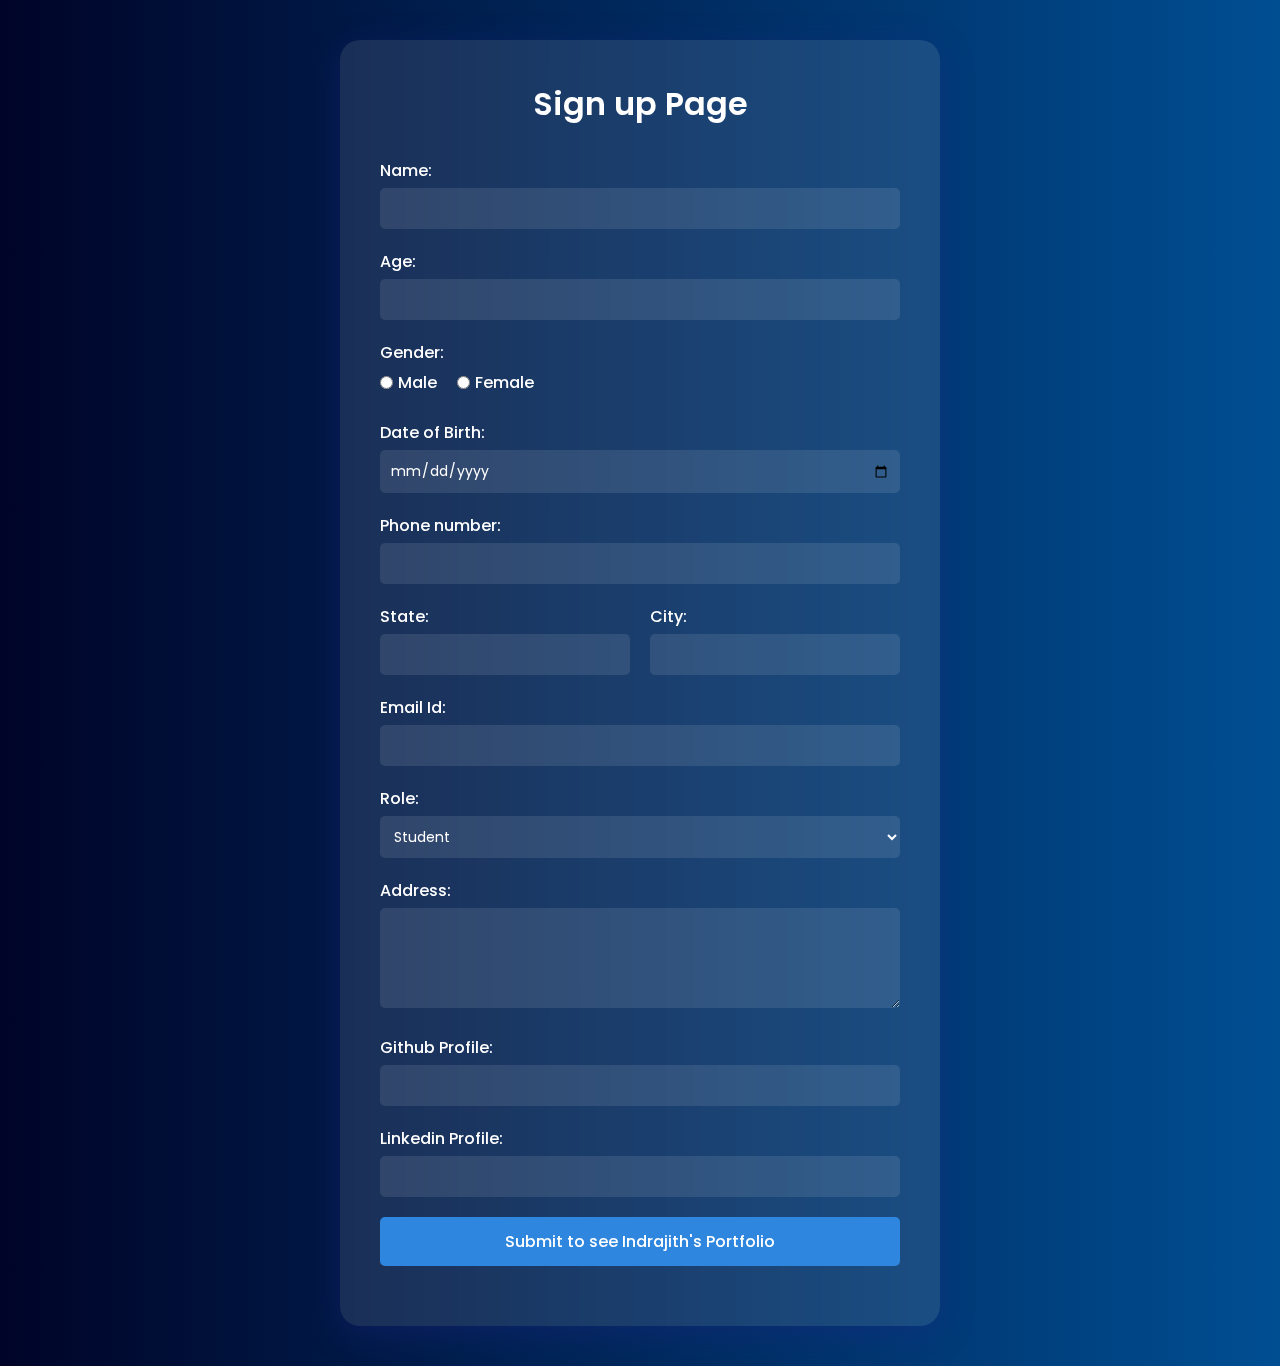
<file: index.html>
<!DOCTYPE html>
<html lang="en">
<head>
    <meta charset="UTF-8">
    <meta name="viewport" content="width=device-width, initial-scale=1.0">

    <title>Sign-up Page</title>
    <link href="https://fonts.googleapis.com/css2?family=Poppins:wght@300;400;500;600;700&display=swap" rel="stylesheet">
    <link rel="stylesheet" href="styles.css">
</head>
<body>
    <div class="container">
        <div class="container1">
            <h1>Sign up Page</h1>
            
                <div class="form-group">
                    <label for="name">Name:</label>
                    <input type="text" id="name" name="name">
                </div>
                <div class="form-group">
                    <label for="age">Age:</label>
                    <input type="text" id="age" name="age" >
                </div>
                <div class="form-group">
                    <label>Gender:</label>
                    <div class="radio-group">
                        <label><input type="radio" name="gender" value="male" > Male</label>
                        <label><input type="radio" name="gender" value="female" > Female</label>
                    </div>
                </div>
                <div class="form-group">
                    <label for="dob">Date of Birth:</label>
                    <input type="date" id="dob" name="dob" >
                </div>
                <div class="form-group">
                    <label for="phone">Phone number:</label>
                    <input type="tel" id="phone" name="phone" >
                </div>
                <div class="form-group two-cols">
                    <div>
                        <label for="state">State:</label>
                        <input type="text" id="state" name="state" >
                    </div>
                    <div>
                        <label for="city">City:</label>
                        <input type="text" id="city" name="city" >
                    </div>
                </div>
                <div class="form-group">
                    <label for="email">Email Id:</label>
                    <input type="email" id="email" name="email" >
                </div>
                <div class="form-group">
                    <label for="role">Role:</label>
                    <select name="role" id="role" >
                        <option value="student">Student</option>
                        <option value="teacher">Teacher</option>
                    </select>
                </div>
                <div class="form-group">
                    <label for="address">Address:</label>
                    <textarea id="address" name="address" ></textarea>
                </div>
                <div class="form-group">
                    <label for="github">Github Profile:</label>
                    <input type="text" id="github" name="github">
                </div>
                <div class="form-group">
                    <label for="linkedin">Linkedin Profile:</label>
                    <input type="text" id="linkedin" name="linkedin">
                </div>
                <div class="form-group">
                    <a href="home.html"><input type="submit" value="Submit to see Indrajith's Portfolio" id="button" ></a>
                </div>
        </div>
    </div>
</body>
</html>
</file>
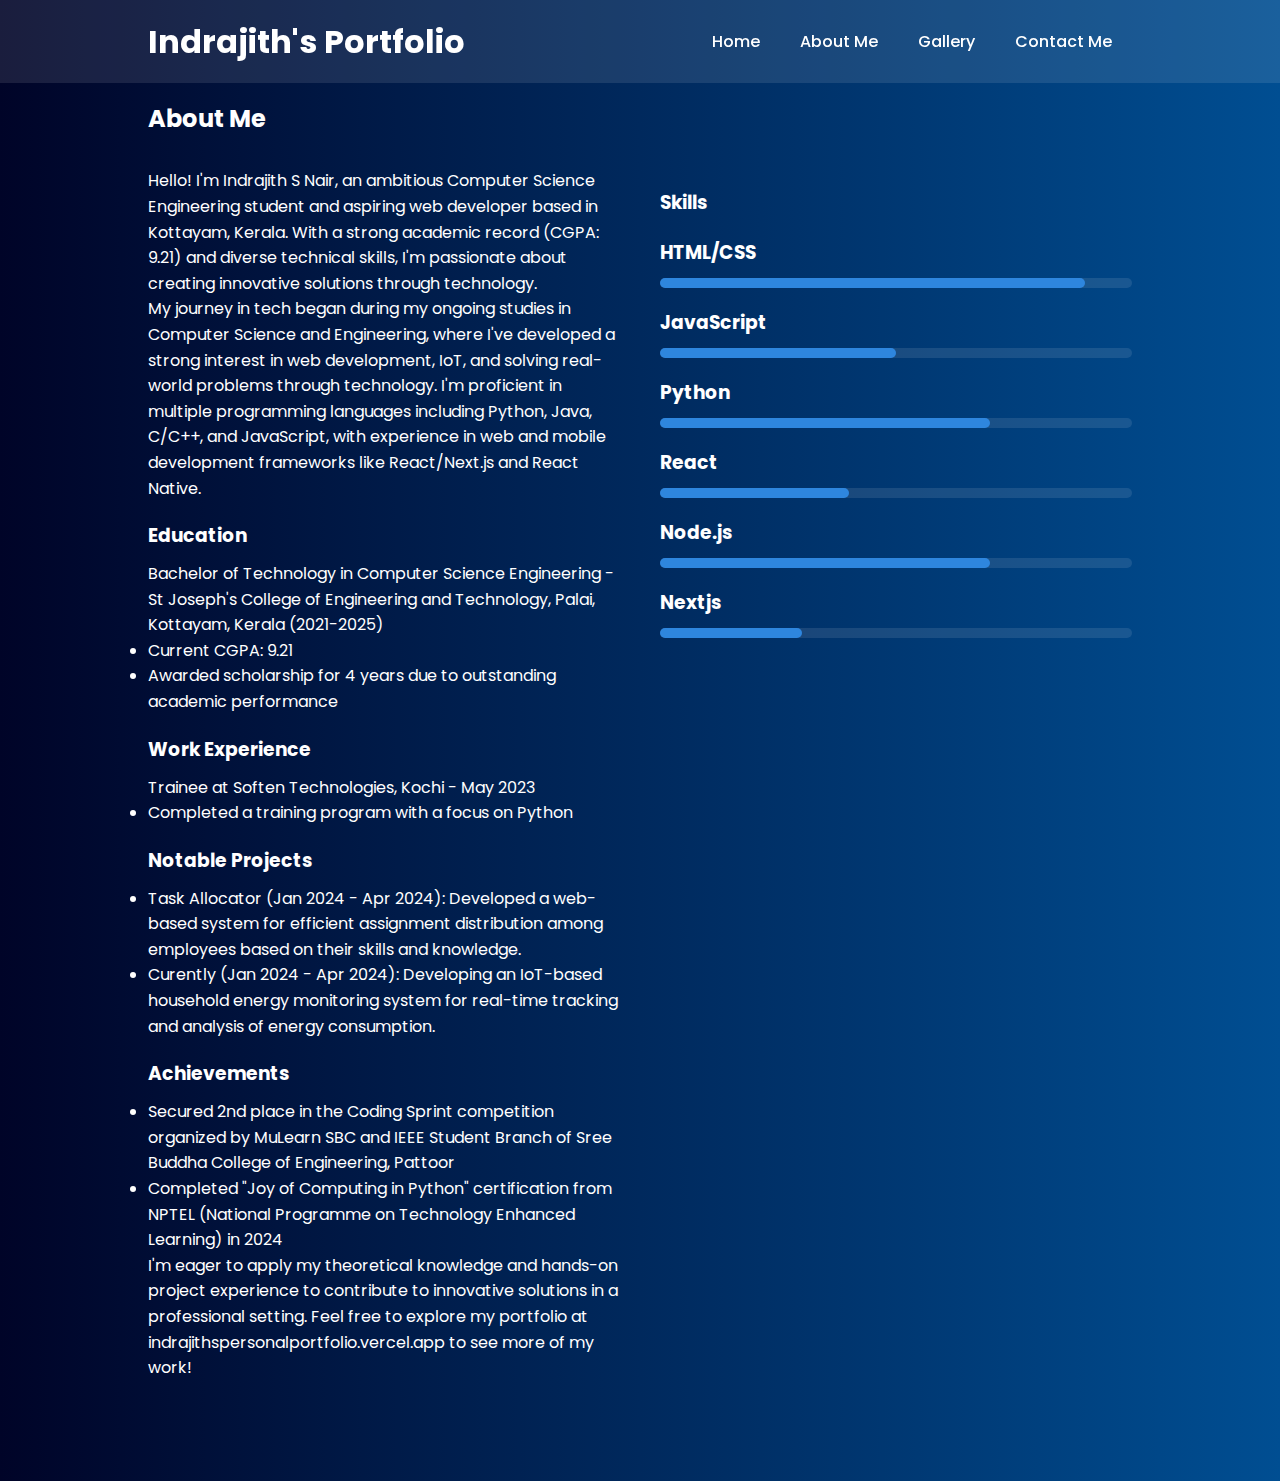
<file: about.html>
<!DOCTYPE html>
<html lang="en">
<head>
    <meta charset="UTF-8">
    <meta name="viewport" content="width=device-width, initial-scale=1.0">
    <title>About Me</title>
    <link href="https://fonts.googleapis.com/css2?family=Poppins:wght@300;400;500;600;700&display=swap" rel="stylesheet">
    <style>
        * {
            margin: 0;
            padding: 0;
            box-sizing: border-box;
            font-family: 'Poppins', sans-serif;
        }
        body {
            background: linear-gradient(to right, #000428, #004e92);
            color: #ffffff;
            line-height: 1.6;
        }
        .container {
            width: 80%;
            margin: auto;
            overflow: hidden;
            padding: 0 20px;
        }
        header {
            background: rgba(255, 255, 255, 0.1);
            padding: 1rem 0;
            position: fixed;
            width: 100%;
            z-index: 1000;
        }
        nav {
            display: flex;
            justify-content: space-between;
            align-items: center;
        }
        nav ul {
            display: flex;
            list-style: none;
        }
        nav ul li {
            padding: 0 20px;
        }
        nav ul li a {
            color: #ffffff;
            text-decoration: none;
            font-weight: 500;
        }
        .about-section {
            padding: 100px 0;
        }
        .about-content {
            display: flex;
            justify-content: space-between;
            align-items: flex-start;
            flex-wrap: wrap;
        }
        .about-text {
            flex: 1;
            min-width: 300px;
            padding-right: 40px;
        }
        .skills {
            flex: 1;
            min-width: 300px;
        }
        .skill-bar {
            margin-bottom: 20px;
        }
        .skill-bar h3 {
            margin-bottom: 10px;
        }
        .progress {
            background: rgba(255, 255, 255, 0.1);
            border-radius: 20px;
            height: 10px;
            width: 100%;
        }
        .progress-bar {
            background: #2E86DE;
            border-radius: 20px;
            height: 10px;
        }
        h2 {
            margin-bottom: 30px;
        }
        h3 {
            margin-top: 20px;
            margin-bottom: 10px;
        }
    </style>
</head>
<body>
    <header>
        <div class="container">
            <nav>
                <h1>Indrajith's Portfolio</h1>
                <ul>
                    <li><a href="home.html">Home</a></li>
                    <li><a href="about.html">About Me</a></li>
                    <li><a href="gallery.html">Gallery</a></li>
                    <li><a href="contact.html">Contact Me</a></li>
                </ul>
            </nav>
        </div>
    </header>

    <section class="about-section">
        <div class="container">
            <h2>About Me</h2>
            <div class="about-content">
                <div class="about-text">
                    <p>Hello! I'm Indrajith S Nair, an ambitious Computer Science Engineering student and aspiring web developer based in Kottayam, Kerala. With a strong academic record (CGPA: 9.21) and diverse technical skills, I'm passionate about creating innovative solutions through technology.</p>
                    <p>My journey in tech began during my ongoing studies in Computer Science and Engineering, where I've developed a strong interest in web development, IoT, and solving real-world problems through technology. I'm proficient in multiple programming languages including Python, Java, C/C++, and JavaScript, with experience in web and mobile development frameworks like React/Next.js and React Native.</p>
                    <h3>Education</h3>
                    <p>Bachelor of Technology in Computer Science Engineering - St Joseph's College of Engineering and Technology, Palai, Kottayam, Kerala (2021-2025)</p>
                    <ul>
                        <li>Current CGPA: 9.21</li>
                        <li>Awarded scholarship for 4 years due to outstanding academic performance</li>
                    </ul>
                    <h3>Work Experience</h3>
                    <p>Trainee at Soften Technologies, Kochi - May 2023</p>
                    <ul>
                        <li>Completed a training program with a focus on Python</li>
                    </ul>
                    <h3>Notable Projects</h3>
                    <ul>
                        <li>Task Allocator (Jan 2024 - Apr 2024): Developed a web-based system for efficient assignment distribution among employees based on their skills and knowledge.</li>
                        <li>Curently (Jan 2024 - Apr 2024): Developing an IoT-based household energy monitoring system for real-time tracking and analysis of energy consumption.</li>
                    </ul>
                    <h3>Achievements</h3>
                    <ul>
                        <li>Secured 2nd place in the Coding Sprint competition organized by MuLearn SBC and IEEE Student Branch of Sree Buddha College of Engineering, Pattoor</li>
                        <li>Completed "Joy of Computing in Python" certification from NPTEL (National Programme on Technology Enhanced Learning) in 2024</li>
                    </ul>
                    <p>I'm eager to apply my theoretical knowledge and hands-on project experience to contribute to innovative solutions in a professional setting. Feel free to explore my portfolio at indrajithspersonalportfolio.vercel.app to see more of my work!</p>
                </div>
                <div class="skills">
                    <h3>Skills</h3>
                    <div class="skill-bar">
                        <h3>HTML/CSS</h3>
                        <div class="progress">
                            <div class="progress-bar" style="width: 90%;"></div>
                        </div>
                    </div>
                    <div class="skill-bar">
                        <h3>JavaScript</h3>
                        <div class="progress">
                            <div class="progress-bar" style="width: 50%;"></div>
                        </div>
                    </div>
                    <div class="skill-bar">
                        <h3>Python</h3>
                        <div class="progress">
                            <div class="progress-bar" style="width: 70%;"></div>
                        </div>
                    </div>
                    <div class="skill-bar">
                        <h3>React</h3>
                        <div class="progress">
                            <div class="progress-bar" style="width: 40%;"></div>
                        </div>
                    </div>
                    <div class="skill-bar">
                        <h3>Node.js</h3>
                        <div class="progress">
                            <div class="progress-bar" style="width: 70%;"></div>
                        </div>
                    </div>
                    <div class="skill-bar"></div>
                        <h3>Nextjs</h3>
                        <div class="progress">
                            <div class="progress-bar" style="width: 30%;"></div>
                        </div>
                    </div>
                </div>
            </div>
        </div>
    </section>
</body>
</html>
</file>
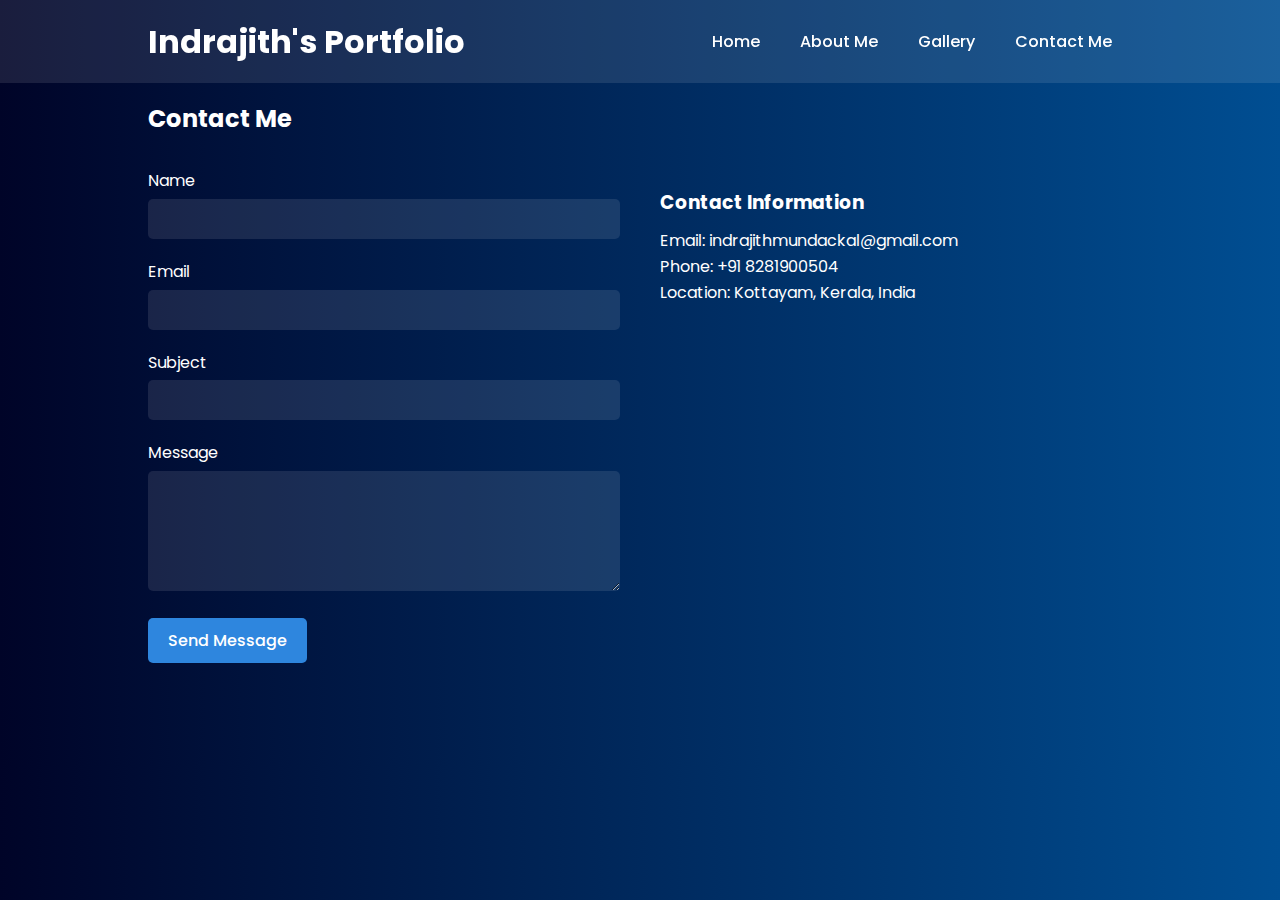
<file: contact.html>
<!DOCTYPE html>
<html lang="en">
<head>
    <meta charset="UTF-8">
    <meta name="viewport" content="width=device-width, initial-scale=1.0">
    <title>Contact Me</title>
    <link href="https://fonts.googleapis.com/css2?family=Poppins:wght@300;400;500;600;700&display=swap" rel="stylesheet">
    <style>
        * {
            margin: 0;
            padding: 0;
            box-sizing: border-box;
            font-family: 'Poppins', sans-serif;
        }
        body {
            background: linear-gradient(to right, #000428, #004e92);
            color: #ffffff;
            line-height: 1.6;
        }
        .container {
            width: 80%;
            margin: auto;
            overflow: hidden;
            padding: 0 20px;
        }
        header {
            background: rgba(255, 255, 255, 0.1);
            padding: 1rem 0;
            position: fixed;
            width: 100%;
            z-index: 1000;
        }
        nav {
            display: flex;
            justify-content: space-between;
            align-items: center;
        }
        nav ul {
            display: flex;
            list-style: none;
        }
        nav ul li {
            padding: 0 20px;
        }
        nav ul li a {
            color: #ffffff;
            text-decoration: none;
            font-weight: 500;
        }
        .contact-section {
            padding: 100px 0;
        }
        .contact-content {
            display: flex;
            justify-content: space-between;
            align-items: flex-start;
            flex-wrap: wrap;
        }
        .contact-form {
            flex: 1;
            min-width: 300px;
            padding-right: 40px;
        }
        .contact-info {
            flex: 1;
            min-width: 300px;
        }
        .form-group {
            margin-bottom: 20px;
        }
        .form-group label {
            display: block;
            margin-bottom: 5px;
        }
        .form-group input,
        .form-group textarea {
            width: 100%;
            padding: 10px;
            border: none;
            border-radius: 5px;
            background-color: rgba(255, 255, 255, 0.1);
            color: #ffffff;
        }
        .map-container {
            height: 300px;
            margin-top: 20px;
        }
        .btn {
            display: inline-block;
            background: #2E86DE;
            color: #ffffff;
            padding: 10px 20px;
            border: none;
            border-radius: 5px;
            cursor: pointer;
            text-decoration: none;
            font-size: 1rem;
            font-weight: 500;
            transition: background-color 0.3s ease;
        }
        .btn:hover {
            background: #1c6dc9;
        }
        h2 {
            margin-bottom: 30px;
        }
        h3 {
            margin-top: 20px;
            margin-bottom: 10px;
        }
    </style>
</head>
<body>
    <header>
        <div class="container">
            <nav>
                <h1>Indrajith's Portfolio</h1>
                <ul>
                    <li><a href="home.html">Home</a></li>
                    <li><a href="about.html">About Me</a></li>
                    <li><a href="gallery.html">Gallery</a></li>
                    <li><a href="contact.html">Contact Me</a></li>
                </ul>
            </nav>
        </div>
    </header>

    <section class="contact-section">
        <div class="container">
            <h2>Contact Me</h2>
            <div class="contact-content">
                <div class="contact-form">
                    <form>
                        <div class="form-group">
                            <label for="name">Name</label>
                            <input type="text" id="name" name="name" required>
                        </div>
                        <div class="form-group">
                            <label for="email">Email</label>
                            <input type="email" id="email" name="email" required>
                        </div>
                        <div class="form-group">
                            <label for="subject">Subject</label>
                            <input type="text" id="subject" name="subject" required>
                        </div>
                        <div class="form-group">
                            <label for="message">Message</label>
                            <textarea id="message" name="message" rows="5" required></textarea>
                        </div>
                        <button type="submit" class="btn">Send Message</button>
                    </form>
                </div>
                <div class="contact-info">
                    <h3>Contact Information</h3>
                    <p>Email: indrajithmundackal@gmail.com</p>
                    <p>Phone: +91 8281900504</p>
                    <p>Location: Kottayam, Kerala, India</p>
                    <div class="map-container">
                        <iframe src="https://www.google.com/maps/embed?pb=!1m18!1m12!1m3!1d3934.7304714744384!2d76.56001707589661!3d9.690647390474318!2m3!1f0!2f0!3f0!3m2!1i1024!2i768!4f13.1!3m3!1m2!1s0x0%3A0x0!2zOcKwNDEnMjYuMyJOIDc2wrAzMyc0NS40IkU!5e0!3m2!1sen!2sin!4v1631234567890!5m2!1sen!2sin" width="100%" height="100%" style="border:0;" allowfullscreen="" loading="lazy"></iframe>
                    </div>
                </div>
            </div>
        </div>
    </section>
</body>
</html>
</file>
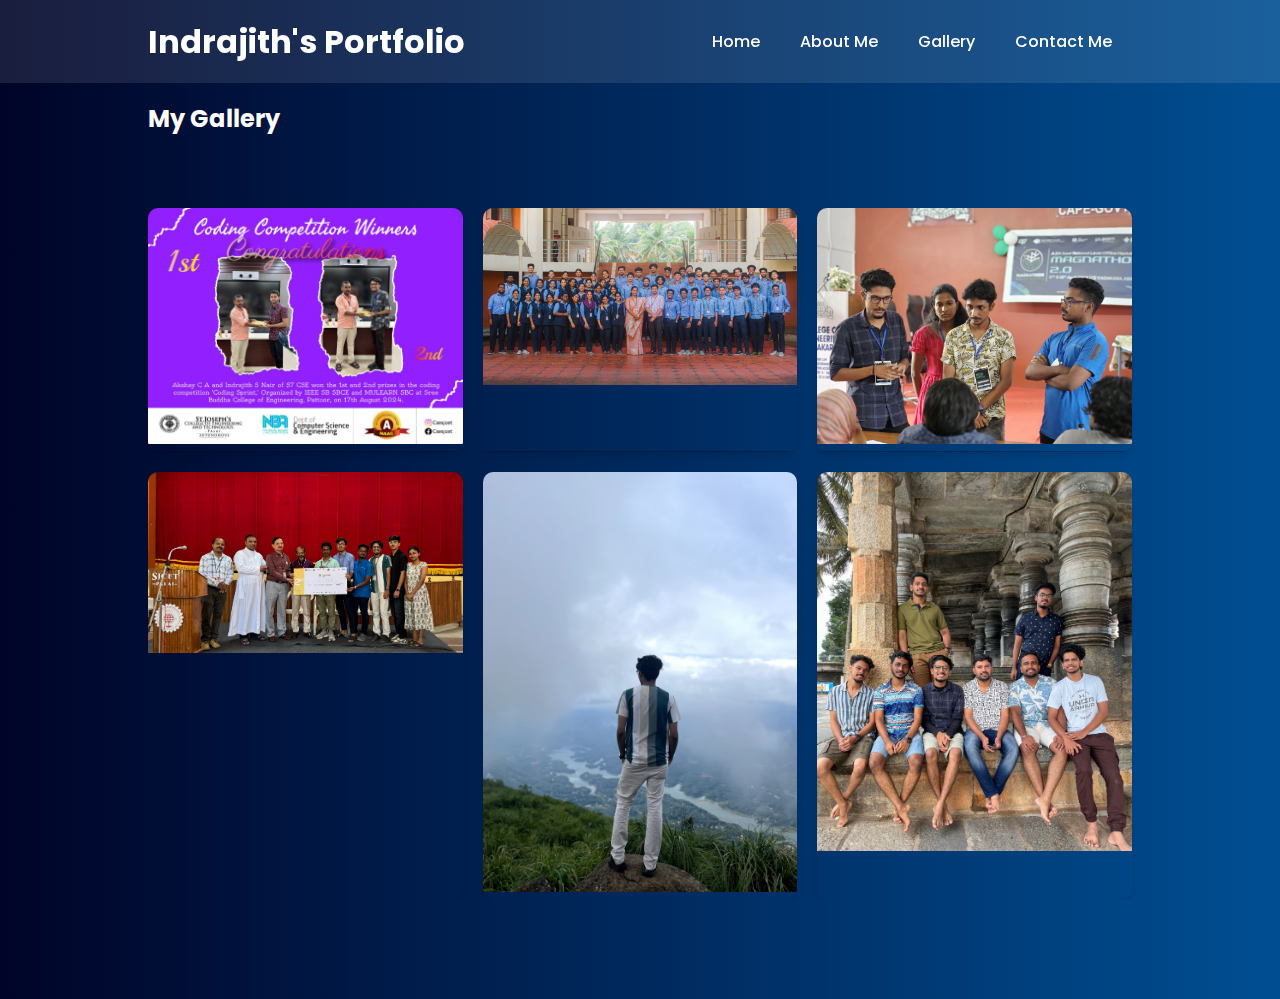
<file: gallery.html>
<!DOCTYPE html>
<html lang="en">
<head>
    <meta charset="UTF-8">
    <meta name="viewport" content="width=device-width, initial-scale=1.0">
    <title>My Gallery</title>
    <link href="https://fonts.googleapis.com/css2?family=Poppins:wght@300;400;500;600;700&display=swap" rel="stylesheet">
    <style>
        * {
            margin: 0;
            padding: 0;
            box-sizing: border-box;
            font-family: 'Poppins', sans-serif;
        }
        body {
            background: linear-gradient(to right, #000428, #004e92);
            color: #ffffff;
            line-height: 1.6;
        }
        .container {
            width: 80%;
            margin: auto;
            overflow: hidden;
            padding: 0 20px;
        }
        header {
            background: rgba(255, 255, 255, 0.1);
            padding: 1rem 0;
            position: fixed;
            width: 100%;
            z-index: 1000;
        }
        nav {
            display: flex;
            justify-content: space-between;
            align-items: center;
        }
        nav ul {
            display: flex;
            list-style: none;
        }
        nav ul li {
            padding: 0 20px;
        }
        nav ul li a {
            color: #ffffff;
            text-decoration: none;
            font-weight: 500;
        }
        .gallery-section {
            padding: 100px 0;
        }
        .gallery-grid {
            display: grid;
            grid-template-columns: repeat(auto-fit, minmax(250px, 1fr));
            gap: 20px;
            padding-top: 40px;
        }
        .gallery-item {
            position: relative;
            overflow: hidden;
            border-radius: 10px;
            box-shadow: 0 4px 6px rgba(0, 0, 0, 0.1);
        }
        .gallery-item img {
            width: 100%;
            height: auto;
            transition: transform 0.3s ease;
        }
        .gallery-item:hover img {
            transform: scale(1.1);
        }
        .gallery-caption {
            position: absolute;
            bottom: 0;
            left: 0;
            right: 0;
            background: rgba(0, 0, 0, 0.7);
            color: #ffffff;
            padding: 10px;
            transform: translateY(100%);
            transition: transform 0.3s ease;
        }
        .gallery-item:hover .gallery-caption {
            transform: translateY(0);
        }
        h2 {
            margin-bottom: 30px;
        }
    </style>
</head>
<body>
    <header>
        <div class="container">
            <nav>
                <h1>Indrajith's Portfolio</h1>
                <ul>
                    <li><a href="home.html">Home</a></li>
                    <li><a href="about.html">About Me</a></li>
                    <li><a href="gallery.html">Gallery</a></li>
                    <li><a href="contact.html">Contact Me</a></li>
                </ul>
            </nav>
        </div>
    </header>

    <section class="gallery-section">
        <div class="container">
            <h2>My Gallery</h2>
            <div class="gallery-grid">
                <div class="gallery-item">
                    <img src="images/coding.jpg" alt="Project 1">
                    <div class="gallery-caption">Coding Competition</div>
                </div>
                <div class="gallery-item">
                    <img src="images/class.jpg" alt="Project 2">
                    <div class="gallery-caption">Class Photo</div>
                </div>
                <div class="gallery-item">
                    <img src="images/hack.jpg" alt="Project 3">
                    <div class="gallery-caption">Hackathon</div>
                </div>
                <div class="gallery-item">
                    <img src="images/sih.jpg" alt="Project 4">
                    <div class="gallery-caption">Smart india hackathon</div>
                </div>
                <div class="gallery-item">
                    <img src="images/candid.jpg" alt="Project 5">
                    <div class="gallery-caption">Myself</div>
                </div>
                <div class="gallery-item">
                    <img src="images/iv.jpg" alt="Project 6">
                    <div class="gallery-caption">Industrial visit</div>
                </div>
            </div>
        </div>
    </section>
</body>
</html>
</file>
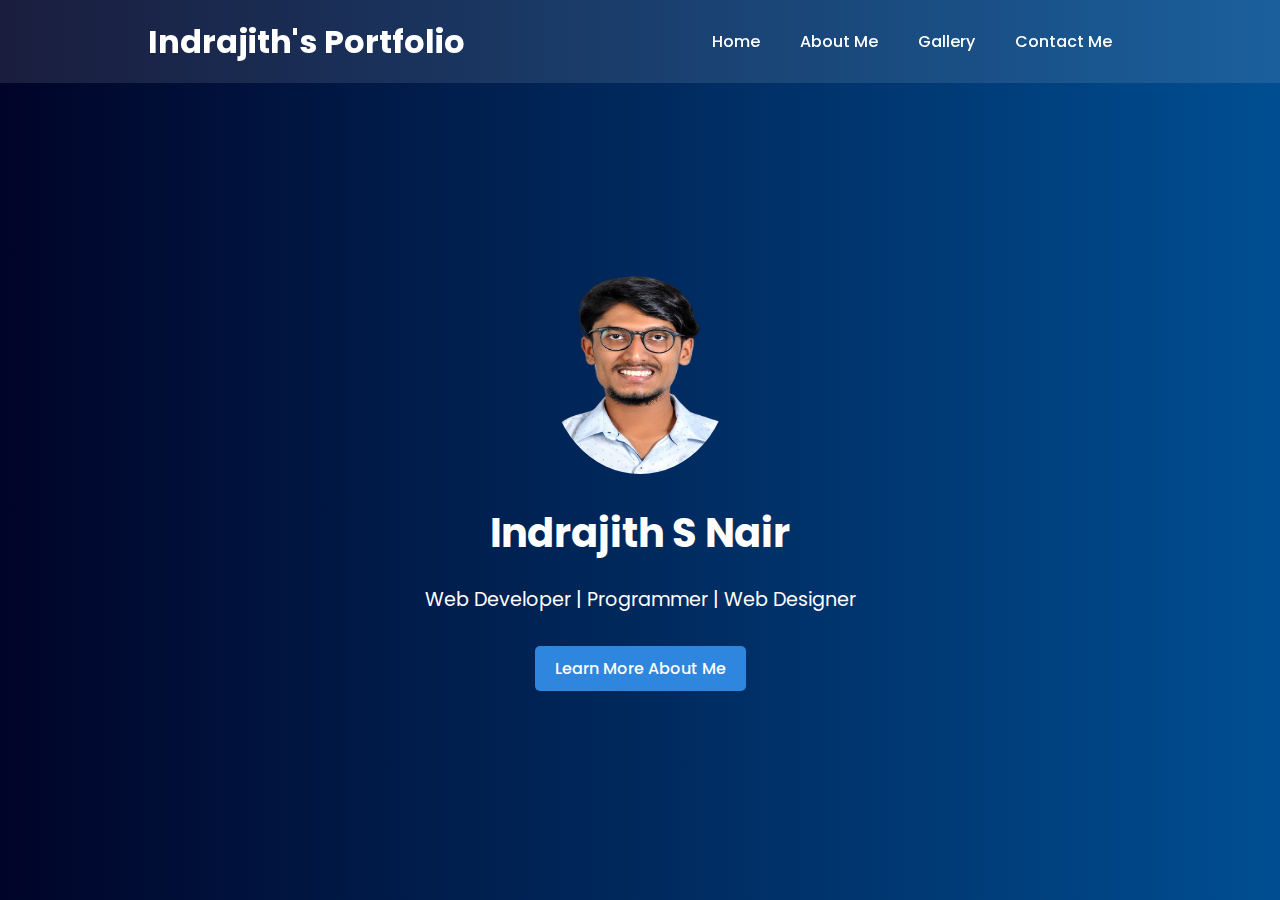
<file: home.html>
<!DOCTYPE html>
<html lang="en">
<head>
    <meta charset="UTF-8">
    <meta name="viewport" content="width=device-width, initial-scale=1.0">
    <title>Indrajith's Portfolio</title>
    <link href="https://fonts.googleapis.com/css2?family=Poppins:wght@300;400;500;600;700&display=swap" rel="stylesheet">
    <style>
        * {
            margin: 0;
            padding: 0;
            box-sizing: border-box;
            font-family: 'Poppins', sans-serif;
        }
        body {
            background: linear-gradient(to right, #000428, #004e92);
            color: #ffffff;
            line-height: 1.6;
        }
        .container {
            width: 80%;
            margin: auto;
            overflow: hidden;
            padding: 0 20px;
        }
        header {
            background: rgba(255, 255, 255, 0.1);
            padding: 1rem 0;
            position: fixed;
            width: 100%;
            z-index: 1000;
        }
        nav {
            display: flex;
            justify-content: space-between;
            align-items: center;
        }
        nav ul {
            display: flex;
            list-style: none;
        }
        nav ul li {
            padding: 0 20px;
        }
        nav ul li a {
            color: #ffffff;
            text-decoration: none;
            font-weight: 500;
        }
        .hero {
            height: 100vh;
            display: flex;
            align-items: center;
            justify-content: center;
            text-align: center;
            padding-top: 60px;
        }
        .hero-content {
            max-width: 600px;
        }
        .hero-content img {
            width: 180px;
            height: 205px;
            border-radius: 50%;
            margin-bottom: 20px;
        }
        .hero-content h1 {
            font-size: 2.5rem;
            margin-bottom: 20px;
        }
        .hero-content p {
            font-size: 1.2rem;
            margin-bottom: 30px;
        }
        .btn {
            display: inline-block;
            background: #2E86DE;
            color: #ffffff;
            padding: 10px 20px;
            border: none;
            border-radius: 5px;
            cursor: pointer;
            text-decoration: none;
            font-size: 1rem;
            font-weight: 500;
            transition: background-color 0.3s ease;
        }
        .btn:hover {
            background: #1c6dc9;
        }
    </style>
</head>
<body>
    <header>
        <div class="container">
            <nav>
                <h1>Indrajith's Portfolio</h1>
                <ul>
                    <li><a href="home.html">Home</a></li>
                    <li><a href="about.html">About Me</a></li>
                    <li><a href="gallery.html">Gallery</a></li>
                    <li><a href="contact.html">Contact Me</a></li>
                </ul>
            </nav>
        </div>
    </header>

    <section class="hero">
        <div class="hero-content">
            <img src="images/passportpic.png" alt="Your Name">
            <h1>Indrajith S Nair</h1>
            <p>Web Developer | Programmer | Web Designer</p>
            <a href="about.html" class="btn">Learn More About Me</a>
        </div>
    </section>
</body>
</html>
</file>
<file: styles.css>
* {
    margin: 0;
    padding: 0;
    box-sizing: border-box;
    font-family: 'Poppins', sans-serif;
}

.container {
    display: flex;
    align-items: center;
    justify-content: center;
    min-height: 100vh;
    background: linear-gradient(to right, #000428, #004e92);
    padding: 40px;
}

.container1 {
    background: rgba(255, 255, 255, 0.1);
    backdrop-filter: blur(10px);
    border-radius: 20px;
    padding: 40px;
    width: 100%;
    max-width: 600px;
    box-shadow: 0 8px 32px 0 rgba(31, 38, 135, 0.37);
}

h1 {
    text-align: center;
    color: #ffffff;
    margin-bottom: 30px;
    font-weight: 600;
}

.form-group {
    margin-bottom: 20px;
}

label {
    display: block;
    margin-bottom: 5px;
    color: #ffffff;
    font-weight: 500;
}

input[type="text"],
input[type="tel"],
input[type="email"],
input[type="date"],
select,
textarea {
    width: 100%;
    padding: 10px;
    border: none;
    border-radius: 5px;
    background-color: rgba(255, 255, 255, 0.1);
    color: #ffffff;
    font-size: 14px;
}

input[type="radio"] {
    margin-right: 5px;
}

.radio-group {
    display: flex;
    justify-content: flex-start;
    gap: 20px;
}

.radio-group label {
    display: flex;
    align-items: center;
    color: #ffffff;
}

.two-cols {
    display: flex;
    gap: 20px;
}

.two-cols > div {
    flex: 1;
}

textarea {
    resize: vertical;
    min-height: 100px;
}

#button {
    background-color: #2E86DE;
    color: white;
    border: none;
    border-radius: 5px;
    padding: 12px 20px;
    cursor: pointer;
    font-size: 16px;
    font-weight: 500;
    width: 100%;
    transition: background-color 0.3s ease;
}

#button:hover {
    background-color: #1c6dc9;
}
</file>
